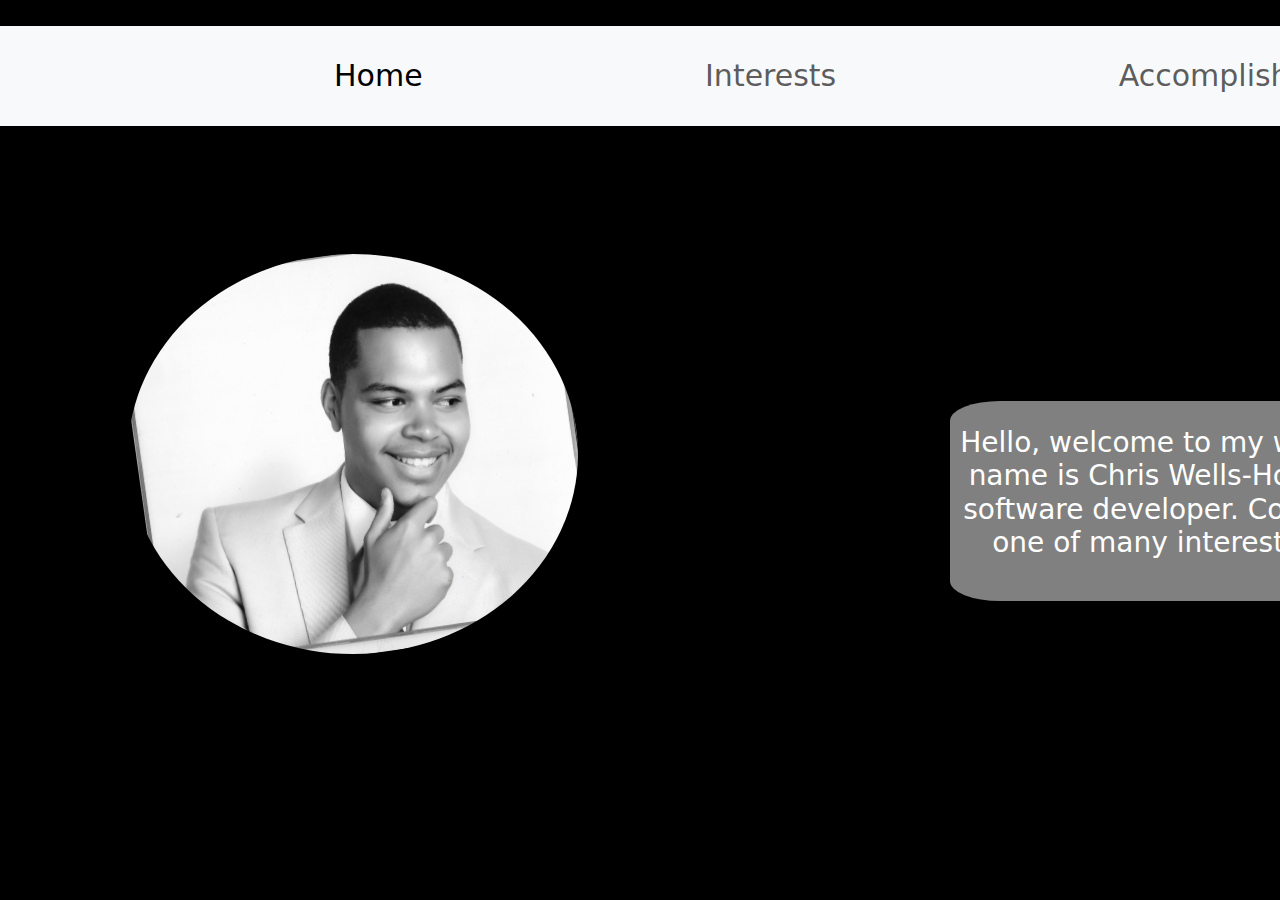
<file: index.html>
<!DOCTYPE html>
<html lang="en">
  <head>
    <meta charset="utf-8" />
    <meta name="viewport" content="width=device-width, initial-scale=1" />
    <title>Home page </title>
    <link
      href="https://cdn.jsdelivr.net/npm/bootstrap@5.3.3/dist/css/bootstrap.min.css"
      rel="stylesheet"
      integrity="sha384-QWTKZyjpPEjISv5WaRU9OFeRpok6YctnYmDr5pNlyT2bRjXh0JMhjY6hW+ALEwIH"
      crossorigin="anonymous"
    />
    <link rel="stylesheet" href="./Styles/styles.css" />
  </head>
  <body>
    <nav class="navbar navbar-expand-lg bg-body-tertiary" id="nav-edit">
      <div class="container-fluid">
        <div class="collapse navbar-collapse nav-center" id="navbarNav">
          <ul class="navbar-nav ul-center">
            <li class="nav-item nav-space">
              <a class="nav-link active" aria-current="page" href="./index.html">Home</a>
            </li>
            <li class="nav-item nav-space">
              <a class="nav-link" href="./Interest.html">Interests</a>
            </li>
            <li class="nav-item nav-space">
              <a class="nav-link" href="./page3.html">Accomplishments</a>
            </li>
          </ul>
        </div>
      </div>
    </nav>
    <div class="img-container">
      <img src="./assests/ChristopherPics 1.jpg" alt="a portrait of Chris" />
      <div class="text-cntainer">
        <h1>
          Hello, welcome to my website. My name is Chris Wells-Hott a future
          software developer. Coding is just one of many interest of mine.
        </h1>
      </div>
    </div>
    <div class="text-cntainer">
      <h1>
        Hello, welcome to my website. My name is Chris Wells-Hott a future
        software developer. Coding is just one of many interest of mine.
      </h1>
    </div>
    <script
      src="https://cdn.jsdelivr.net/npm/bootstrap@5.3.3/dist/js/bootstrap.bundle.min.js"
      integrity="sha384-YvpcrYf0tY3lHB60NNkmXc5s9fDVZLESaAA55NDzOxhy9GkcIdslK1eN7N6jIeHz"
      crossorigin="anonymous"
    ></script>
  </body>
</html>
</file>
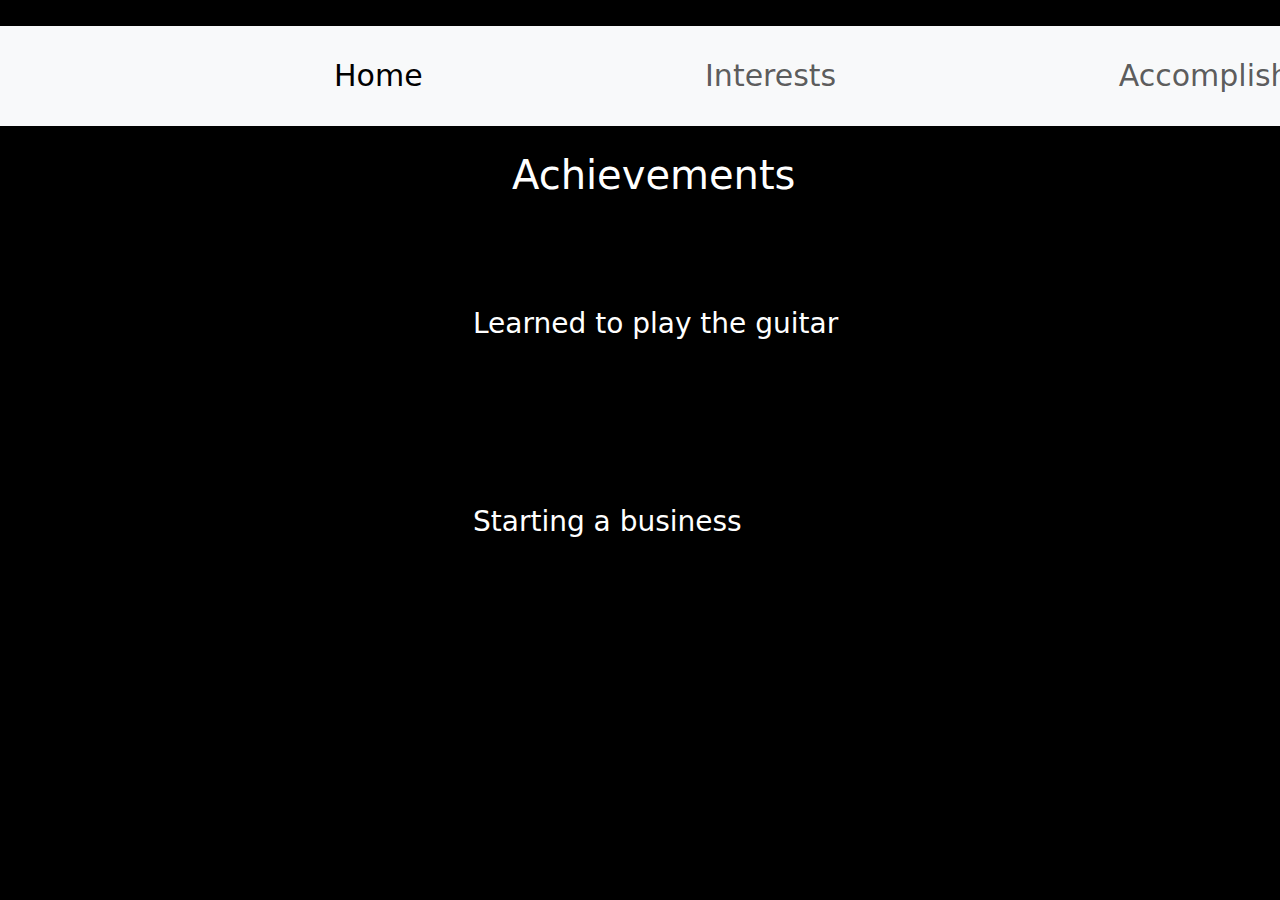
<file: page3.html>
<!DOCTYPE html>
<html lang="en">
  <head>
    <meta charset="utf-8" />
    <meta name="viewport" content="width=device-width, initial-scale=1" />
    <title>Achievements page</title>
    <link
      href="https://cdn.jsdelivr.net/npm/bootstrap@5.3.3/dist/css/bootstrap.min.css"
      rel="stylesheet"
      integrity="sha384-QWTKZyjpPEjISv5WaRU9OFeRpok6YctnYmDr5pNlyT2bRjXh0JMhjY6hW+ALEwIH"
      crossorigin="anonymous"
    />
    <link href="./Styles/styles.css" rel="stylesheet" />
  </head>
  <body>
    <nav class="navbar navbar-expand-lg bg-body-tertiary" id="nav-edit">
      <div class="container-fluid">
        <div class="collapse navbar-collapse nav-center" id="navbarNav">
          <ul class="navbar-nav ul-center">
            <li class="nav-item nav-space">
              <a class="nav-link active" aria-current="page" href="./index.html">Home</a>
            </li>
            <li class="nav-item nav-space">
              <a class="nav-link" href="./Interest.html">Interests</a>
            </li>
            <li class="nav-item nav-space">
              <a class="nav-link" href="./page3.html">Accomplishments</a>
            </li>
          </ul>
        </div>
      </div>
    </nav>
    <div class="h1-title-Text">
      <h1>Achievements</h1>
    </div>
    <div class="container-acc">
      <div class="accordion-item accord-container">
        <h2 class="accordion-header">
          <button
            class="accordion-button collapsed fs-3"
            type="button"
            data-bs-toggle="collapse"
            data-bs-target="#flush-collapseOne"
            aria-expanded="false"
            aria-controls="flush-collapseOne"
          >
            Learned to play the guitar
          </button>
        </h2>
        <div
          id="flush-collapseOne"
          class="accordion-collapse collapse"
          data-bs-parent="#accordionFlushExample"
        >
          <div class="accordion-body fs-5">
            <img
              src=".//assests/guitar-electric-guitar-stratocaster-strat-preview.jpg"
              alt="picture of a guitar"
            />
            <h2>I started playing when I was 12 years old then lost <br> interest and started again in 2018.</h2>
          </div>
        </div>
      </div>
    </div>
    
    <div class="accord2-container">
            <div class="accordion-item accord-container">
              <h2 class="accordion-header">
                <button
                  class="accordion-button collapsed fs-3"
                  type="button"
                  data-bs-toggle="collapse"
                  data-bs-target="#flush-collapseOne"
                  aria-expanded="false"
                  aria-controls="flush-collapseOne"
                >
                  Starting a business
                </button>
              </h2>
              <div
                id="flush-collapseOne"
                class="accordion-collapse collapse"
                data-bs-parent="#accordionFlushExample"
              >
                <div class="accordion-body fs-5">
                  <img
                    src="./assests/sony.jpeg"
                    alt="picture of a camera"
                  />
                  <h2>Started a business with a close friend shooting wedding photos and videos.</h2>
                </div>
              </div>
            </div>
    </div>
    <script
      src="https://cdn.jsdelivr.net/npm/bootstrap@5.3.3/dist/js/bootstrap.bundle.min.js"
      integrity="sha384-YvpcrYf0tY3lHB60NNkmXc5s9fDVZLESaAA55NDzOxhy9GkcIdslK1eN7N6jIeHz"
      crossorigin="anonymous"
    ></script>
  </body>
</html>
</file>
<file: Styles/styles.css>
body {
  background-color: black;
}
#nav-edit {
  margin-top: 2%;
  background-color: red;
  height: 100px;
}
.nav-center {
  margin-left: 25%;
}
.ul-center {
  margin-right: 70%;
}
.nav-space {
  margin-right: 50%;
  font-size: 30px;
}
.img-container {
  height: 400px;
  width: 450px;
  margin-top: 10%;
  border-radius: 70%;
  margin-left: 10%;
  overflow: hidden;
  position: absolute;
}
.img-container img {
  transform: rotate(-8deg);
  padding-left: 10px;
  height: 100%;
  width: 100%;
}
.text-cntainer {
  margin-left: 950px;
  margin-top: 275px;
  height: 200px;
  width: 500px;
  border-radius: 10%;
  background-color: grey;
}
.text-cntainer h1 {
  padding-top: 5%;
  color: white;
  font-size: 28px;
  text-align: center;
}
/*pg 2*/

.title {
  color: white;
  margin-left: 50%;
}
.imgchess-container {
  position: absolute;
  height: 300px;
  width: 400px;
  margin-top: 80px;
  margin-left: 200px;
}
.imgchess-container img {
  height: 100%;
  width: 100%;
}
.chess-text-container {
  height: 300px;
  width: 500px;
  background-color: grey;
  margin-left: 50%;
  margin-top: 5%;
  border-radius: 15%;
}
.chess-text-container h1 {
  font-size: 25px;
  text-align: center;
  color: white;
  padding-top: 10px;
}
.favchessplayers {
  margin-top: 2%;
  margin-left: 50%;
}
.favchessplayers h1 {
  color: white;
}
#Name
{
    color: white;
}
.accordion-button {
  background-color: black;
}
.accordion-body {
  background-color: black;
  display: flex;
}
.accordion-body img {
  height: 400px;
}
.Hikaru-Text {
  margin-left: 300px;
  height: 150px;
}
.Hikaru-Text h1 {
  font-size: 20px;
  text-align: center;
  color: white;
}
.Hikaru-Text a img {
    margin-top: 75px;
    margin-left: 85px;
    height: 100px;
    width: 100px;
}

.magnus-Text{
    margin-left: 300px;
    height: 150px;
}
.magnus-Text h1{
    font-size: 20px;
  text-align: center;
  color: white;
}
.magnus-Text a img{
    margin-top: 75px;
    margin-left: 85px;
    height: 100px;
    width: 100px;
}
.card{
    background-color: rgb(34, 34, 34);
    width: 1000px;
    margin-left: 200px;
}
.row{
    justify-content: space-around;
    
}
.moto-img-container{
    width: 400px;
    height: 200px;
    justify-items: center;
    margin-left: 50px;
}
.moto-img-container img{
 padding-left: 45%;
 width: 100%;
 height: 100%;
}
.card-body{
    padding-right: 100px;
    width: 400px;
}
.card-body h5{
   font-size: 20px;
   color: orange;
   text-align: center;
}
.card-body p{
    color: orange;
    font-size: 15px;
    text-align: center;
}
.stretch-test{
    width: 300px;
    margin-left: 100px;
}
.img-container-3{
    height: 400px;
    width: 300px;
    margin-left: 14%;
    position: absolute;
}
.img-container-3 img{
    height: 100%;
    width: 100%;
}
.text-container3{
    height: 200px;
    width: 400px;
    background-color: rgb(45, 44, 44);
    margin-left: 50%;
    margin-top:10%;
    border-radius: 10%;
}
.text-container3 h1{
    color: orange;
    padding-top: 10%;
    text-align: center;
}
.photograghy-container{
    height: 100px;
    width: 500px;
    margin-top: 100px;
    margin-left: 30%;
}
.photograghy-container h1{
    color: white;
    text-align: center;
}
.card-container{
    margin-left: 20%;
    margin-top: 4%;
  
}
.card-text-container{
    padding-left: 100px;
}
.card-text-container h5{
    color: white;
    padding-left: 100px;
}
.card-text{
    width: 300px;
}
.card-text-container p{
    color: white;
}
.youtube-Container{
    width: 800px;
    height: 500px;
    background-color: grey;
    margin-left: 20%;
}
.h1-title-Text{
    margin-top: 2%;
    margin-left: 40%;
}
.h1-title-Text h1{
    color: white;
}
.container-acc{
    width: 800px;
    margin-left: 35%;
    
}
.accord-container h2{
    color: white;
    font-size: 20px;
    padding-top: 100px;
    padding-left: 25px;
}
.accordion-body img{
    height: 280px;
    width: 320px;
}
.accord2-container{
    margin-left: 35%;
    margin-top: 5%;
    width: 800px;
}
</file>
